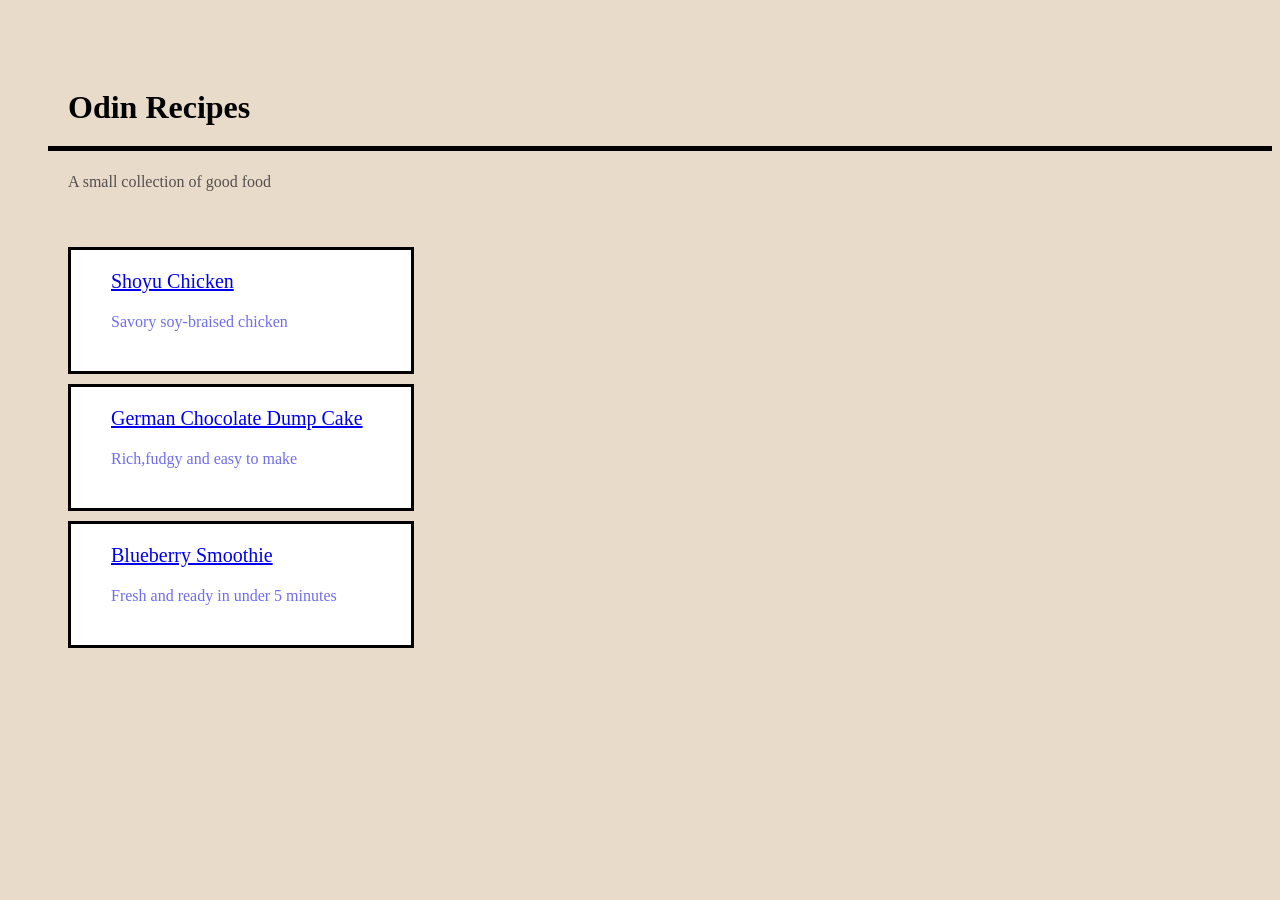
<file: index.html>
<!DOCTYPE html>
<html lang="en">
<head>
    <meta charset="UTF-8">
    <meta name="viewport" content="width=device-width, initial-scale=1.0">
    <link rel="stylesheet" href="./css/style.css">
    <title>Odin Recipes</title>
</head>
<body>
    <h1>Odin Recipes</h1>
    <div>A small collection of good food</div>
    <ul class="list">
    <li><a href="./recipes/chicken.html">Shoyu Chicken</a> <span>Savory soy-braised chicken</span></li>
    <li><a href="./recipes/chocolate-cake.html">German Chocolate Dump Cake</a> <span>Rich,fudgy and easy to make</span></li>
    <li><a href="./recipes/blueberry-smoothie.html">Blueberry Smoothie</a> <span>Fresh and ready in under 5 minutes</span></li>
    </ul>
</body>
</html>
</file>
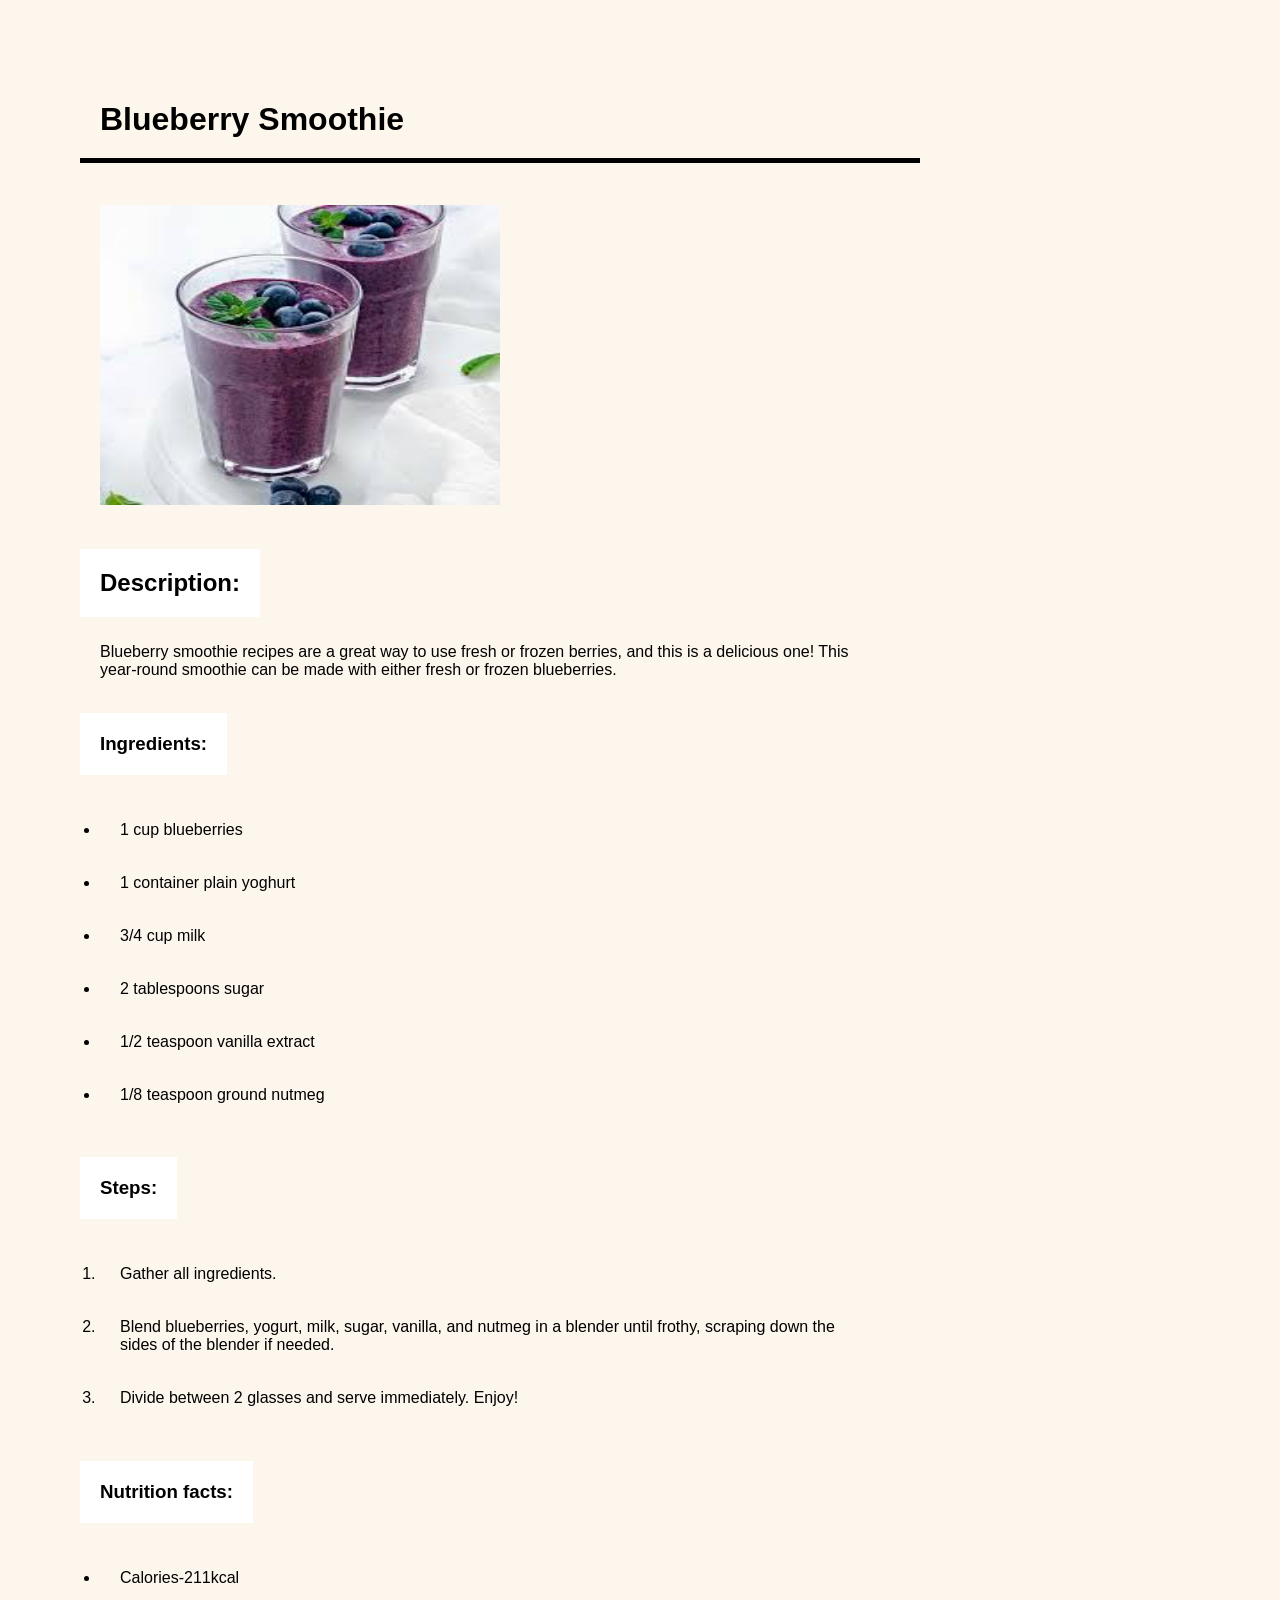
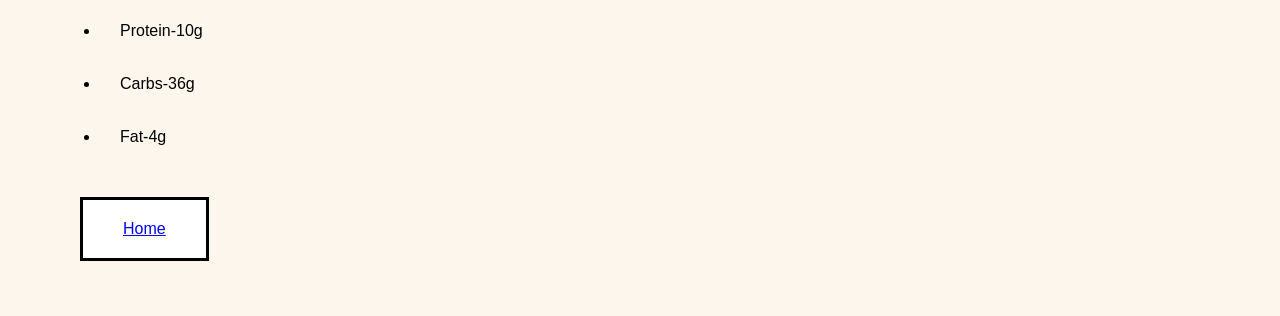
<file: recipes/blueberry-smoothie.html>
<!DOCTYPE html>
<html lang="en">
<head>
    <meta charset="UTF-8">
    <meta name="viewport" content="width=device-width, initial-scale=1.0">
    <link rel="stylesheet" href="../css/style-2.css">
    <title>Blueberry Smoothie</title>
</head>
<body>
    <h1>Blueberry Smoothie </h1>
    <img src="../img/blueberry-smoothie.jpeg" alt="Blueberry smoothie in a glass">
    <h2>Description:</h2>
    <p>Blueberry smoothie recipes are a great way to use fresh or frozen berries, and this is a delicious one! This year-round smoothie can be made with either fresh or frozen blueberries.</p>
    <h3>Ingredients:</h3>
    <ul>
        <li>1 cup blueberries</li>
        <li>1 container plain yoghurt</li>
        <li>3/4 cup milk</li>
        <li>2 tablespoons sugar</li>
        <li>1/2 teaspoon vanilla extract</li>
        <li>1/8 teaspoon ground nutmeg</li>
    </ul>
    <h3>Steps:</h3>
    <ol>
        <li>Gather all ingredients.</li>
        <li>Blend blueberries, yogurt, milk, sugar, vanilla, and nutmeg in a blender until frothy, scraping down the sides of the blender if needed.</li>
        <li>Divide between 2 glasses and serve immediately. Enjoy!</li>
    </ol>
    <h3>Nutrition facts:</h3>
    <ul>
        <li>Calories-211kcal</li>
        <li>Protein-10g</li>
        <li>Carbs-36g</li>
        <li>Fat-4g</li>
    </ul>
    <p class="home"><a href="../index.html">Home</a></p>
</body>
</html>
</file>
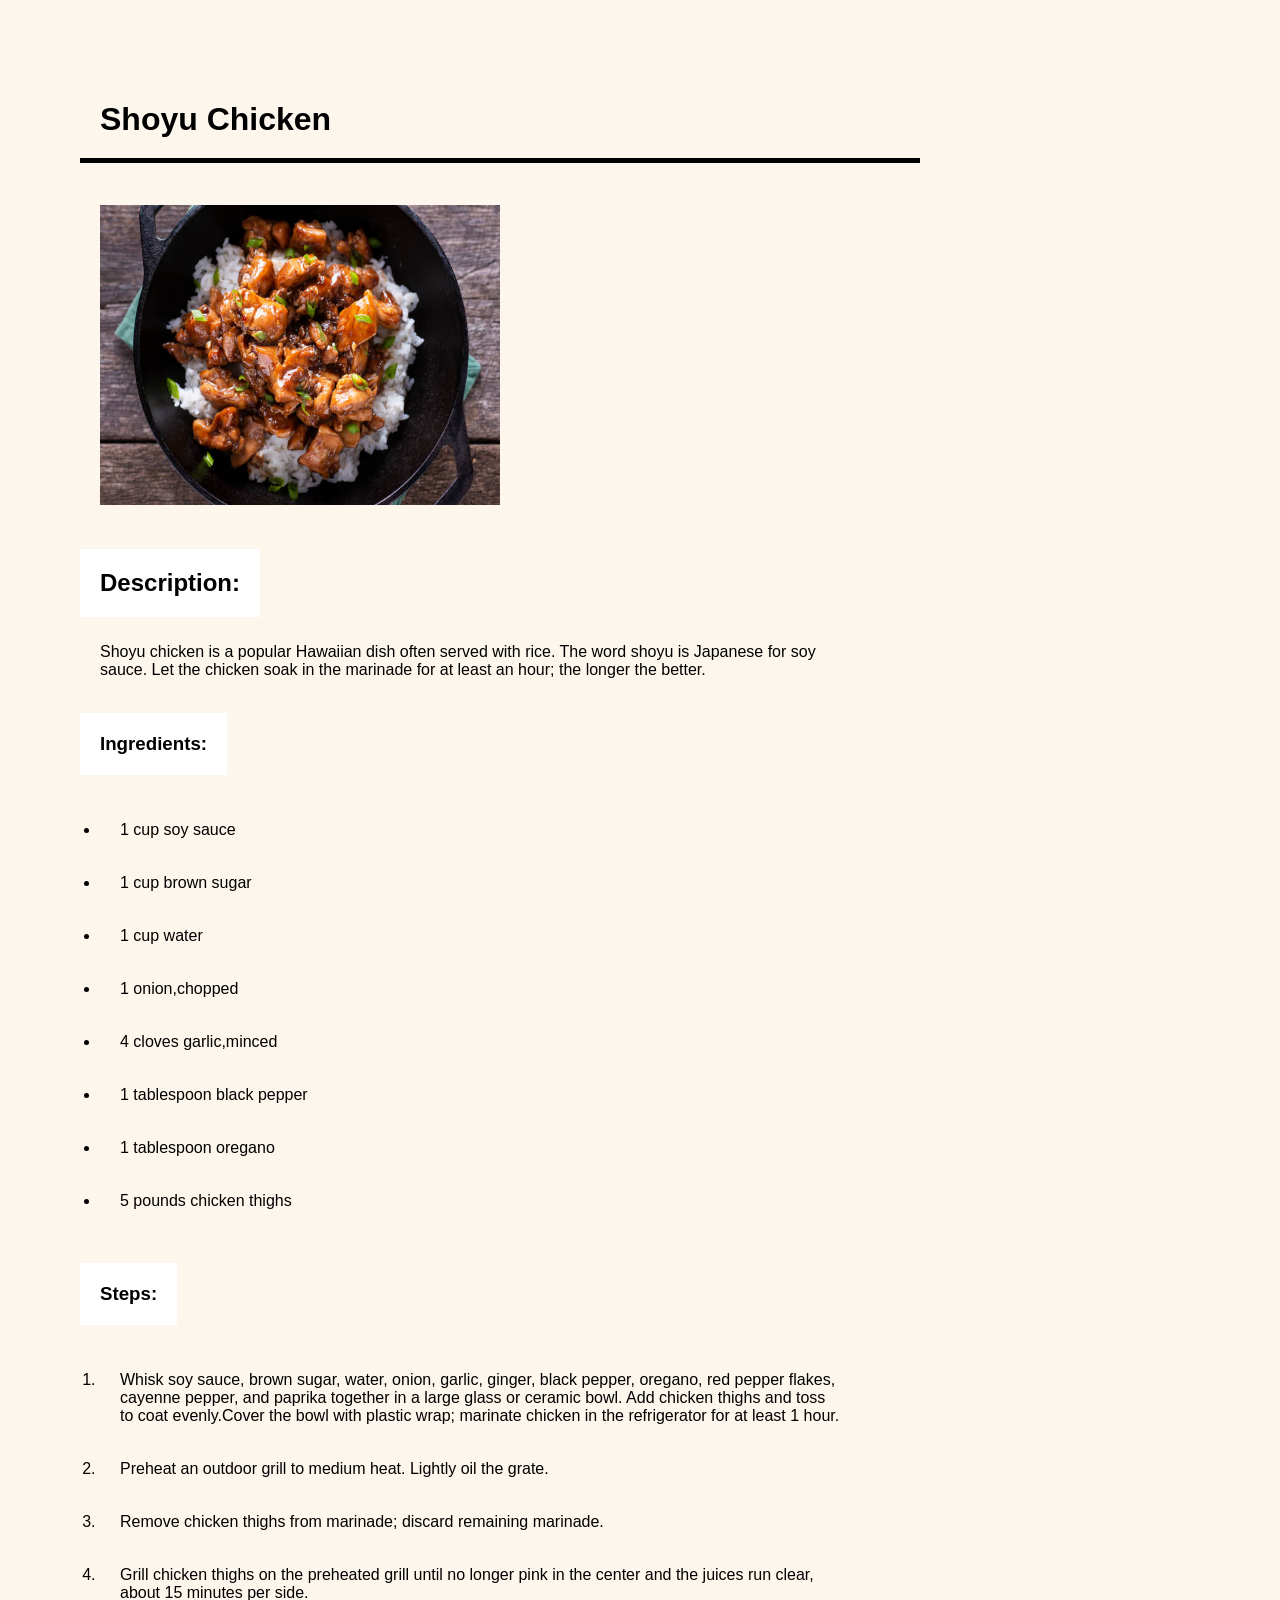
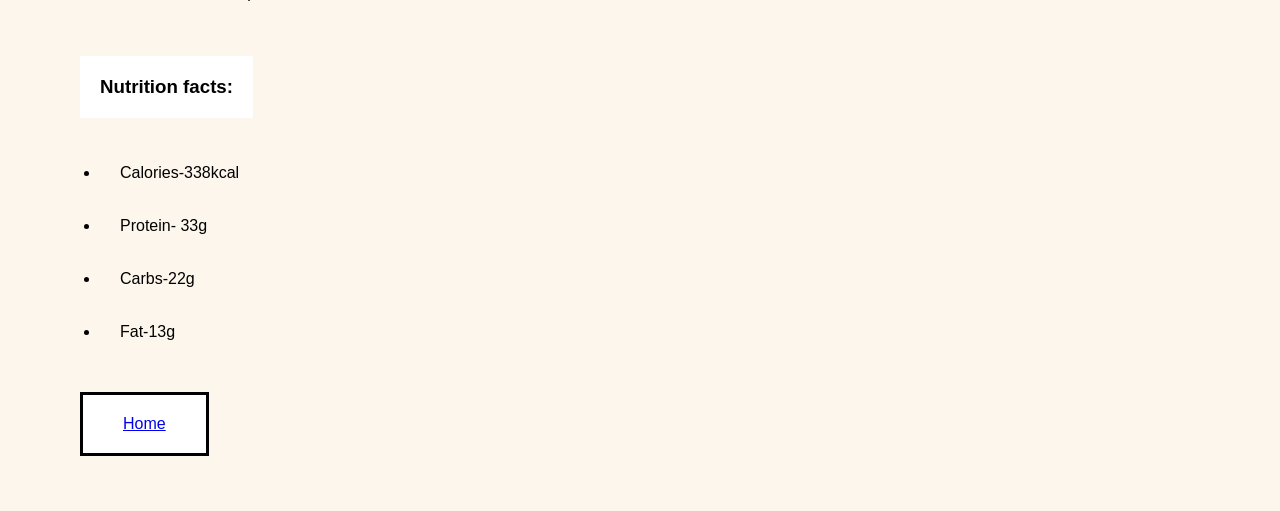
<file: recipes/chicken.html>
<!DOCTYPE html>
<html lang="en">
<head>
    <meta charset="UTF-8">
    <meta name="viewport" content="width=device-width, initial-scale=1.0">
    <link rel="stylesheet" href="../css/style-2.css">
    <title>Shoyu Chicken</title>
</head>
<body>
    <h1>Shoyu Chicken</h1>
    <img src="../img/chicken.jpg" alt="Chicken and rice image">
    <h2>Description:</h2>
    <p>Shoyu chicken is a popular Hawaiian dish often served with rice. The word shoyu is Japanese for soy sauce. Let the chicken soak in the marinade for at least an hour; the longer the better.</p>
    
    <h3>Ingredients:</h3>
    <ul>
        <li>1 cup soy sauce</li>
        <li>1 cup brown sugar</li>
        <li>1 cup water</li>
        <li>1 onion,chopped</li>
        <li>4 cloves garlic,minced</li>
        <li>1 tablespoon black pepper</li>
        <li>1 tablespoon oregano</li>
        <li>5 pounds chicken thighs</li>
    </ul>
    <h3>Steps:</h3>
    <ol>
        <li>Whisk soy sauce, brown sugar, water, onion, garlic, ginger, black pepper, oregano, red pepper flakes, cayenne pepper, and paprika together in a large glass or ceramic bowl.
             Add chicken thighs and toss to coat evenly.Cover the bowl with plastic wrap; marinate chicken in the refrigerator for at least 1 hour.</li>
        <li>Preheat an outdoor grill to medium heat. Lightly oil the grate.</li>  
        <li>Remove chicken thighs from marinade; discard remaining marinade.</li>
        <li>Grill chicken thighs on the preheated grill until no longer pink in the center and the juices run clear, about 15 minutes per side.</li>   
    </ol>
    <h3>Nutrition facts:</h3>
    <ul>
        <li>Calories-338kcal</li>
        <li>Protein- 33g</li>
        <li>Carbs-22g</li>
        <li>Fat-13g</li>
    </ul>
    <p class="home"><a href="../index.html">Home</a></p>
</body>
</html>
</file>
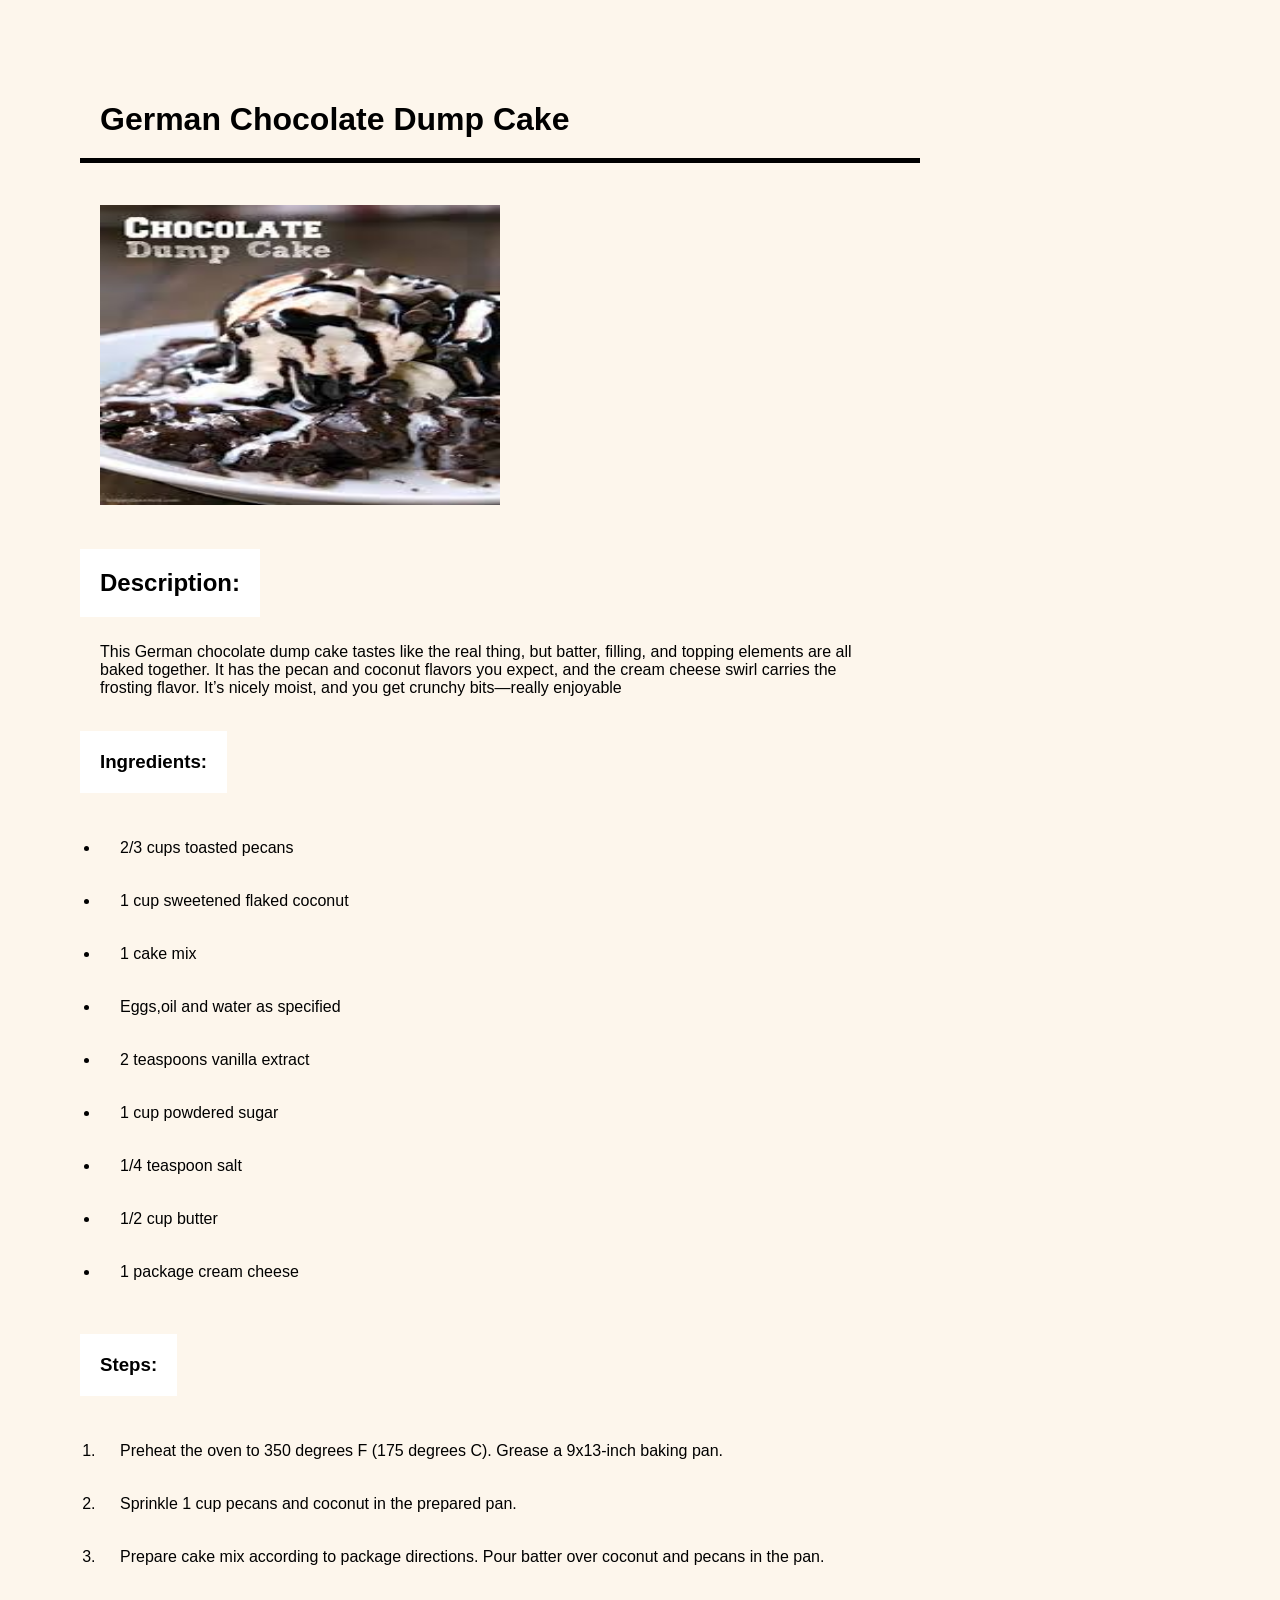
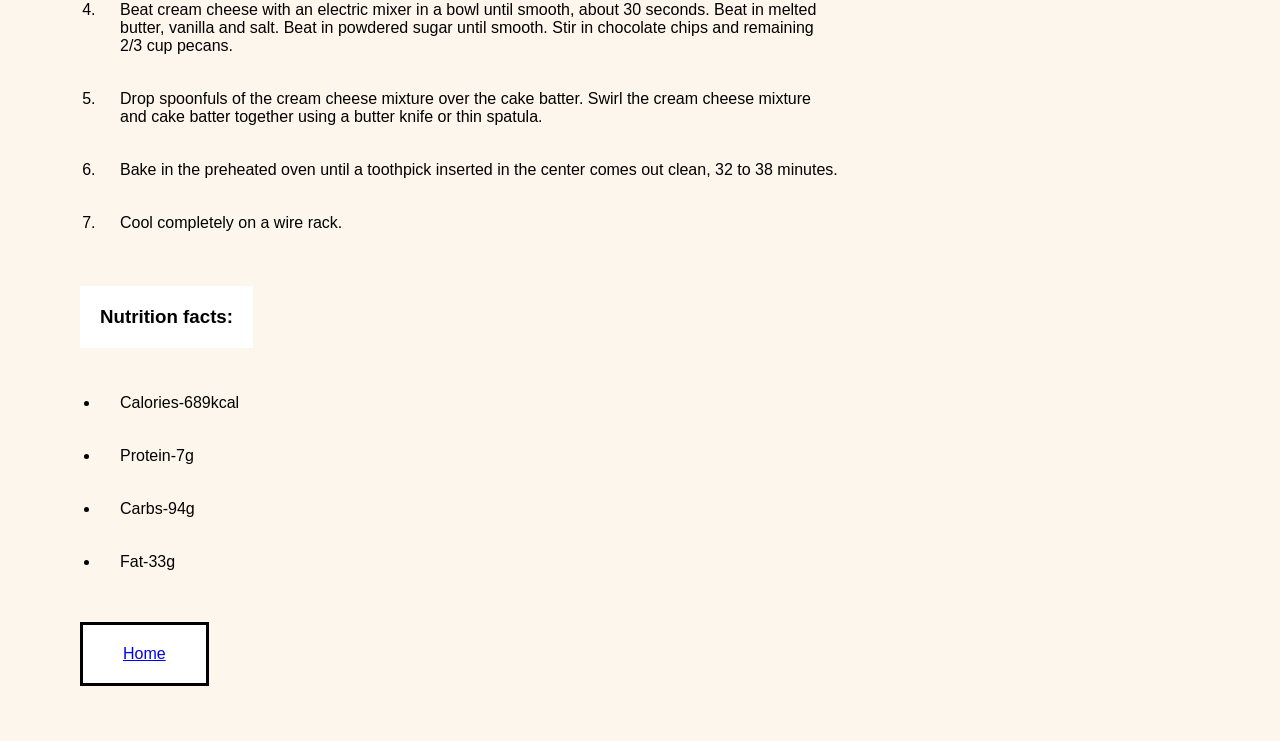
<file: recipes/chocolate-cake.html>
<!DOCTYPE html>
<html lang="en">
<head>
    <meta charset="UTF-8">
    <meta name="viewport" content="width=device-width, initial-scale=1.0">
    <link rel="stylesheet" href="../css/style-2.css">
    <title>Chocolate Cake</title>
</head>
<body>
    <h1>German Chocolate Dump Cake </h1>
         <img src="../img/chocolate-cake.jpeg" alt="Chocolate Dump Cake">
    <h2>Description:</h2>
    <p>This German chocolate dump cake tastes like the real thing, but batter, filling, and topping elements are all baked together. 
        It has the pecan and coconut flavors you expect, and the cream cheese swirl carries the frosting flavor. It’s nicely moist, and you get crunchy bits—really enjoyable</p>
    <h3>Ingredients:</h3>
    <ul>
        <li>2/3 cups toasted pecans</li>
        <li>1 cup sweetened flaked coconut</li>
        <li>1 cake mix</li>
        <li>Eggs,oil and water as specified</li>
        <li>2 teaspoons vanilla extract</li>
        <li>1 cup powdered sugar</li>
        <li>1/4 teaspoon salt</li>
        <li>1/2 cup butter</li>
        <li>1 package cream cheese</li>
    </ul>
    <h3>Steps:</h3>
    <ol>
        <li>Preheat the oven to 350 degrees F (175 degrees C). Grease a 9x13-inch baking pan.</li>
        <li>Sprinkle 1 cup pecans and coconut in the prepared pan.</li>
        <li>Prepare cake mix according to package directions. Pour batter over coconut and pecans in the pan.</li>
        <li>Beat cream cheese with an electric mixer in a bowl until smooth, about 30 seconds. Beat in melted butter, vanilla and salt. Beat in powdered sugar until smooth.
             Stir in chocolate chips and remaining 2/3 cup pecans.</li>
        <li>Drop spoonfuls of the cream cheese mixture over the cake batter. Swirl the cream cheese mixture and cake batter together using a butter knife or thin spatula.</li>
        <li>Bake in the preheated oven until a toothpick inserted in the center comes out clean, 32 to 38 minutes.</li>
        <li>Cool completely on a wire rack.</li>     
    </ol>
    <h3>Nutrition facts:</h3>
    <ul>
        <li>Calories-689kcal</li>
        <li>Protein-7g</li>
        <li>Carbs-94g</li>
        <li>Fat-33g</li>
    </ul>
    <p class="home"><a href="../index.html">Home</a></p>
</body>
</html>
</file>
<file: css/style.css>
*{
    font-family: 'Times New Roman', Times, serif;
    padding: 20px;
    
}
body{
    background-color: rgb(233, 219, 201);
}
h1{
   border-bottom: 5px solid black; 
   width: 100%;
}
div{
    color: rgb(83, 79, 79);
    font-size: medium;
    margin-top: -20px;
}
li{
    color: blue;
    background-color: white;
    display: block;
    border: 3px solid black;
    font-size: 20px;
    margin-bottom: 10px;
    width: 300px;
    padding: 20px;
}
span{
    display: block;
    font-size: medium;
    color: rgb(111, 109, 236);
    
}
</file>
<file: css/style-2.css>
*{
    font-family: Verdana, Geneva, Tahoma, sans-serif;
    padding: 20px;
}
body{
    background-color: #fdf6ec;
    max-width: 800px;
    margin: 20px 40px;
}
h1{
    border-bottom: 5px solid black;
    width: 100%;
}
img{
    height: 300px;
    width: 400px;
}
h2,
h3{
    width: fit-content;
    background-color: white ;
    margin-bottom: -10px;

    
}
li,p{
    line-height: normal;
    margin-bottom: -5px;
}
.home{
    padding: 20px;
    border: 3px solid black;
    background-color: white;
    width: fit-content;
}
</file>
